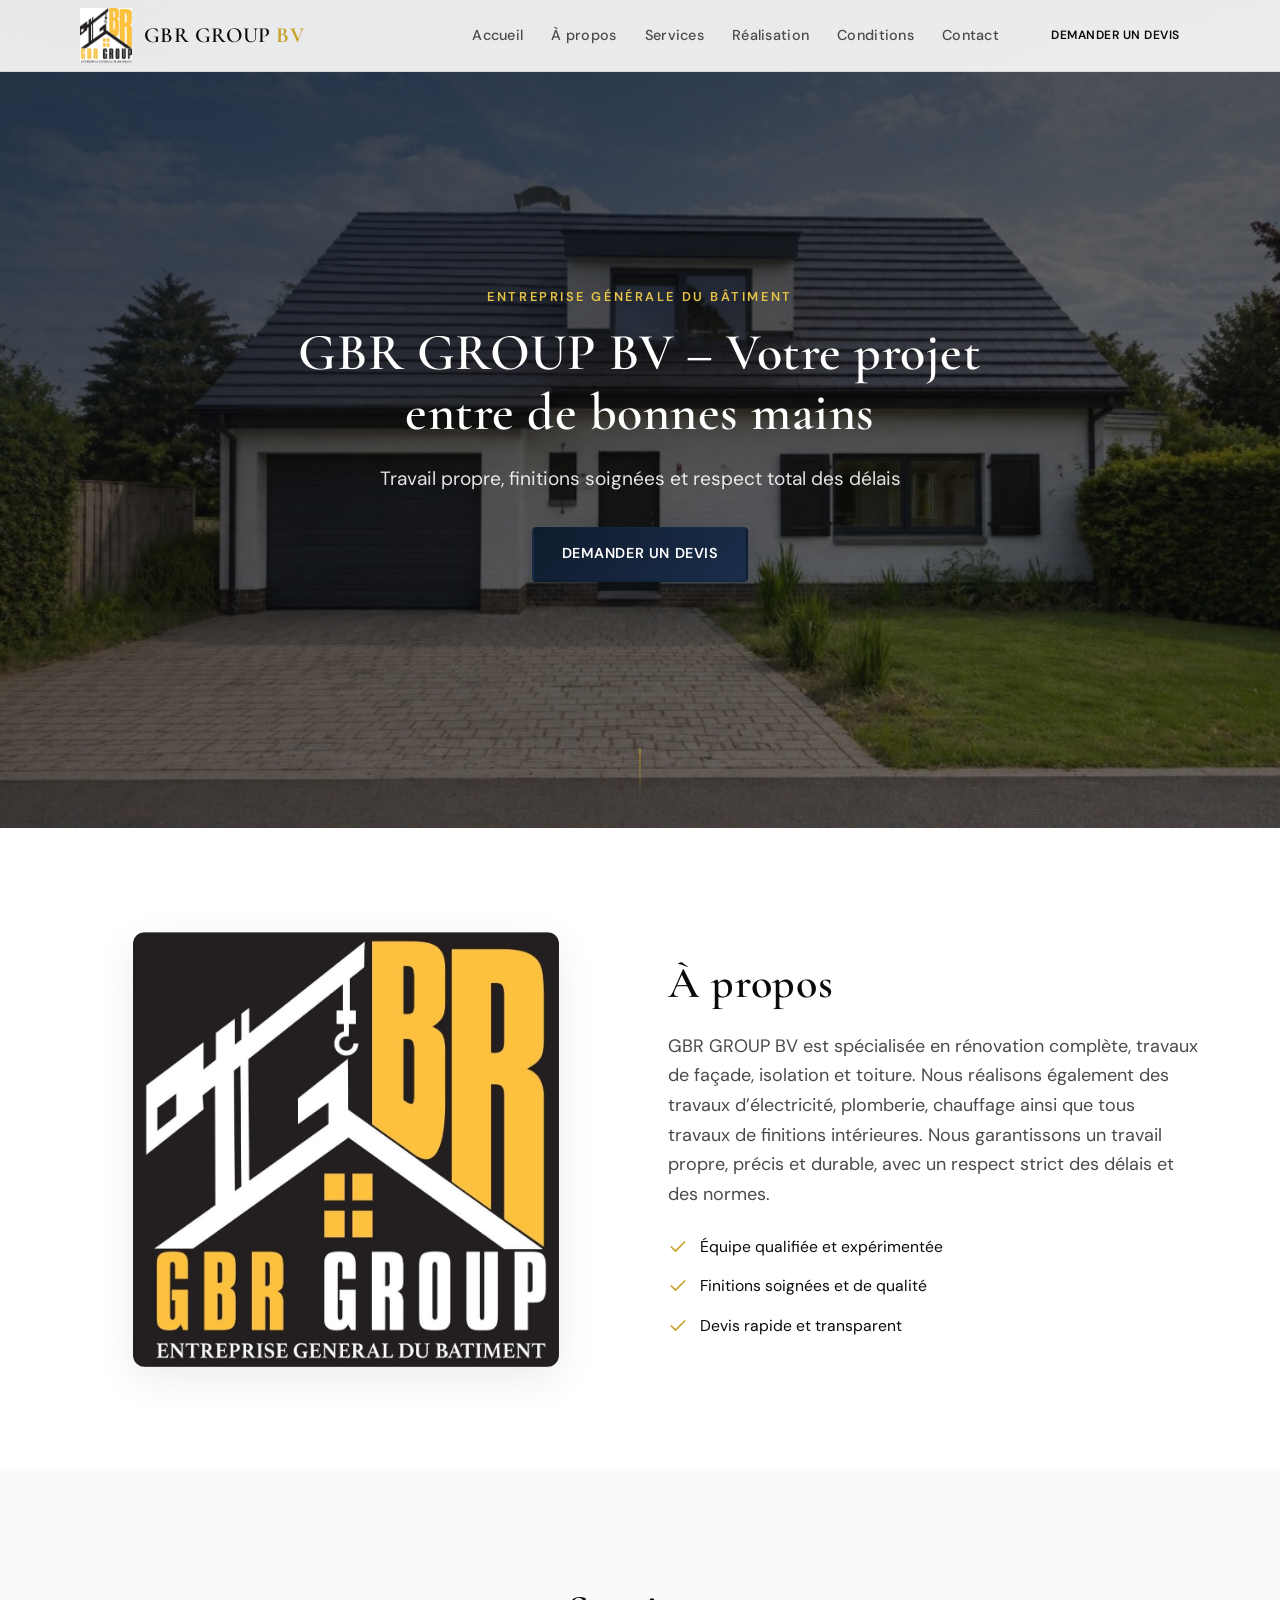
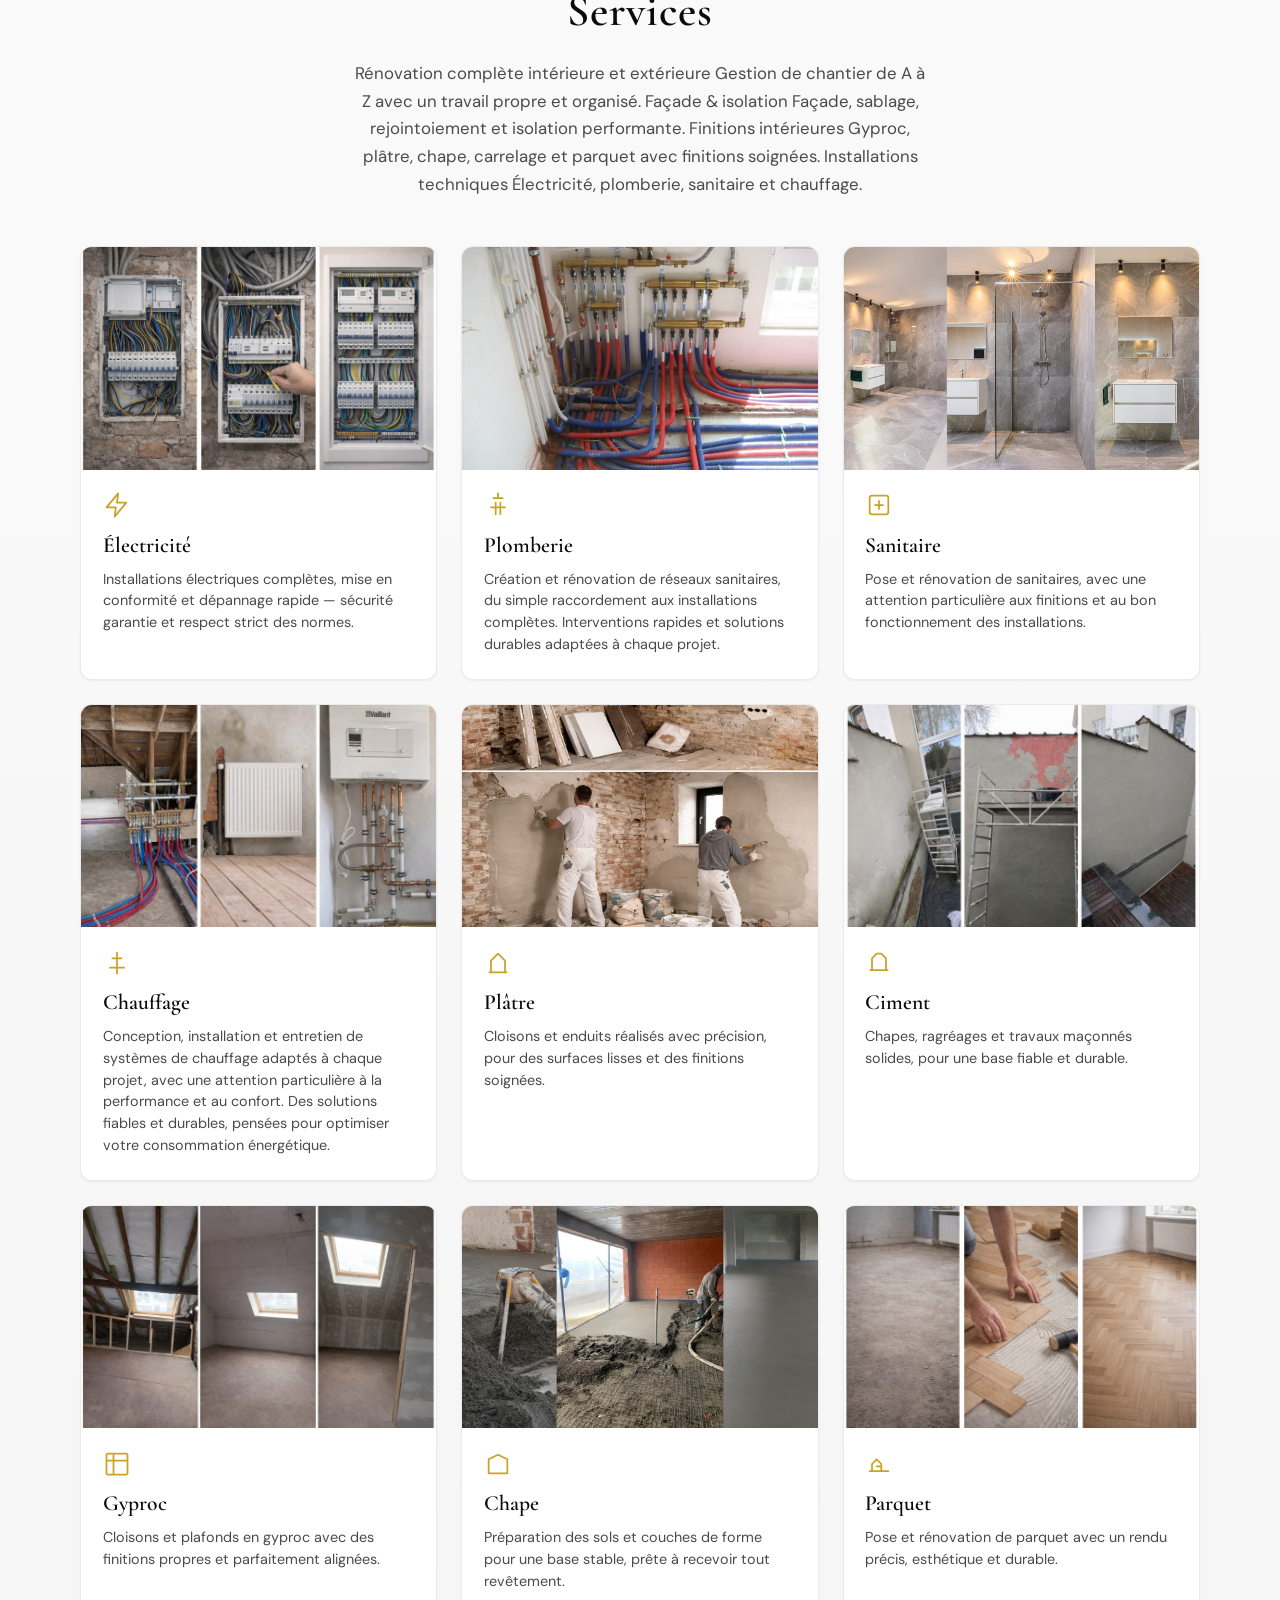
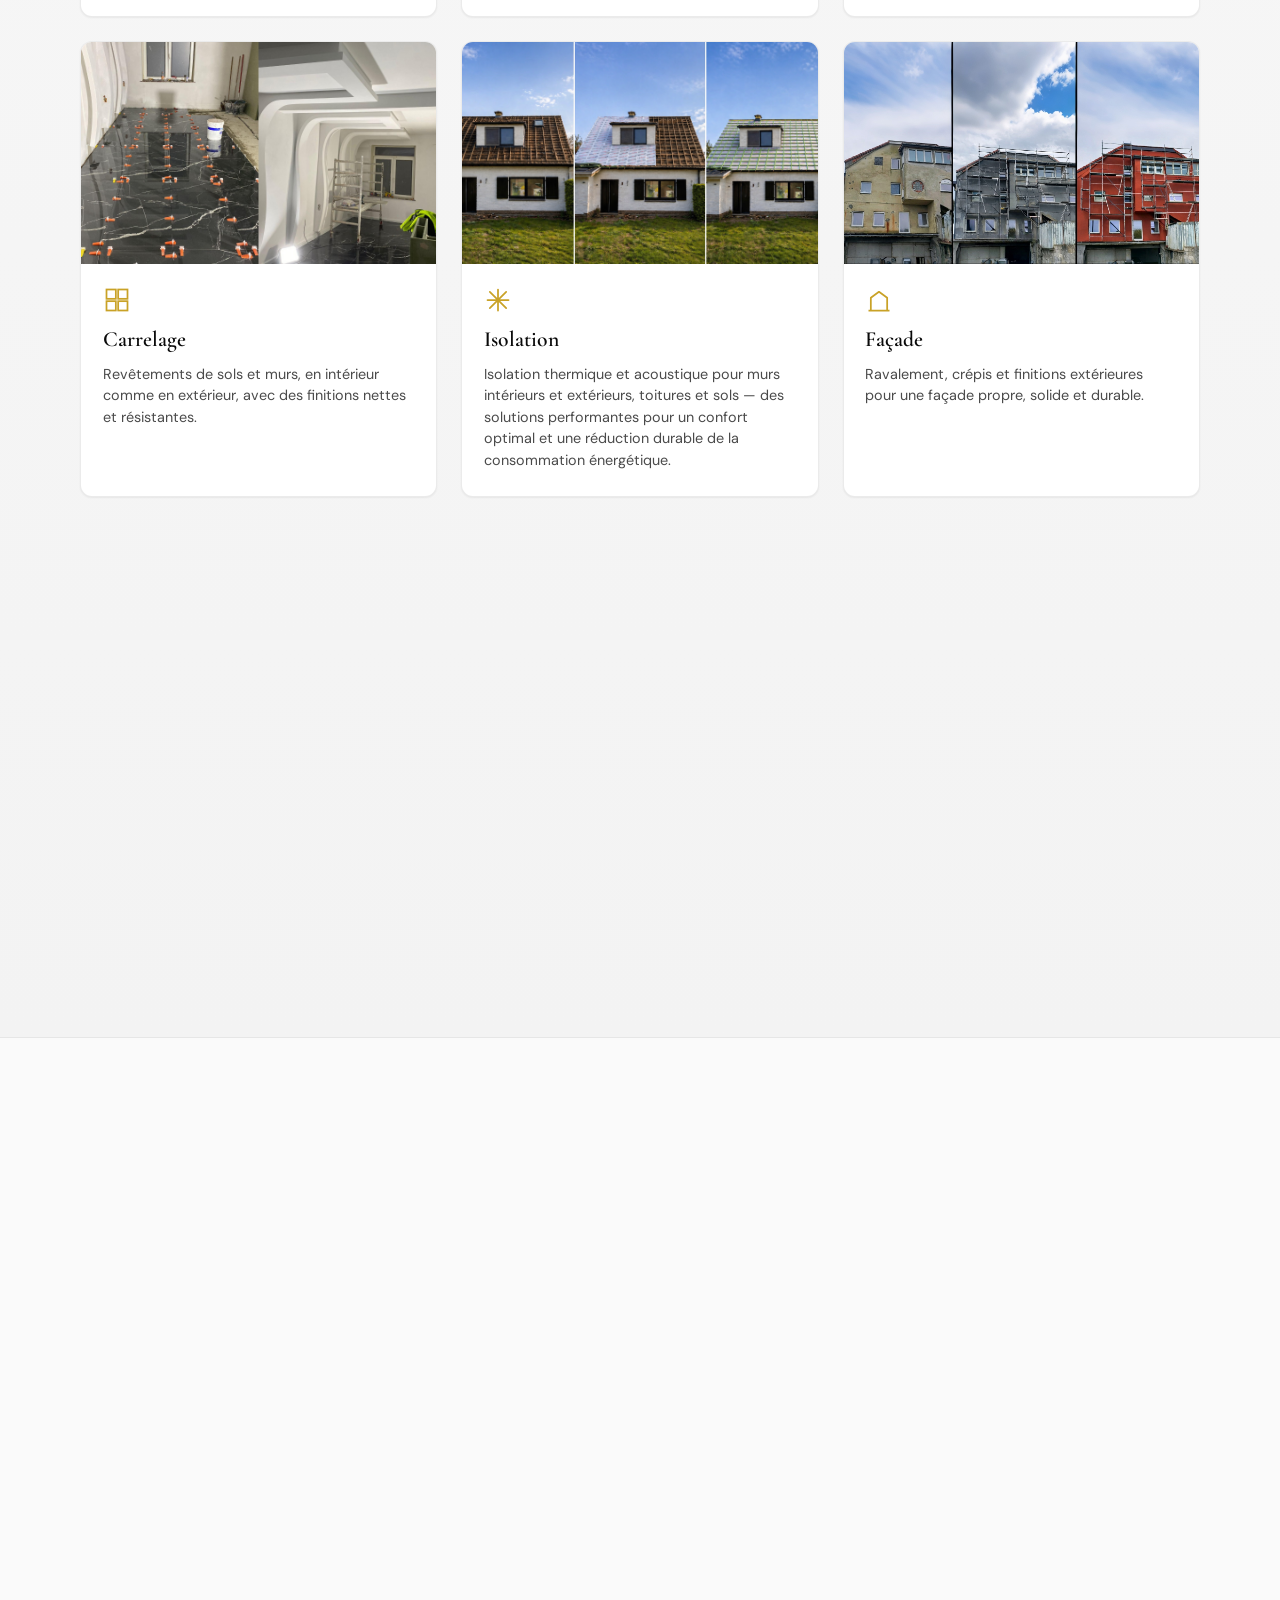
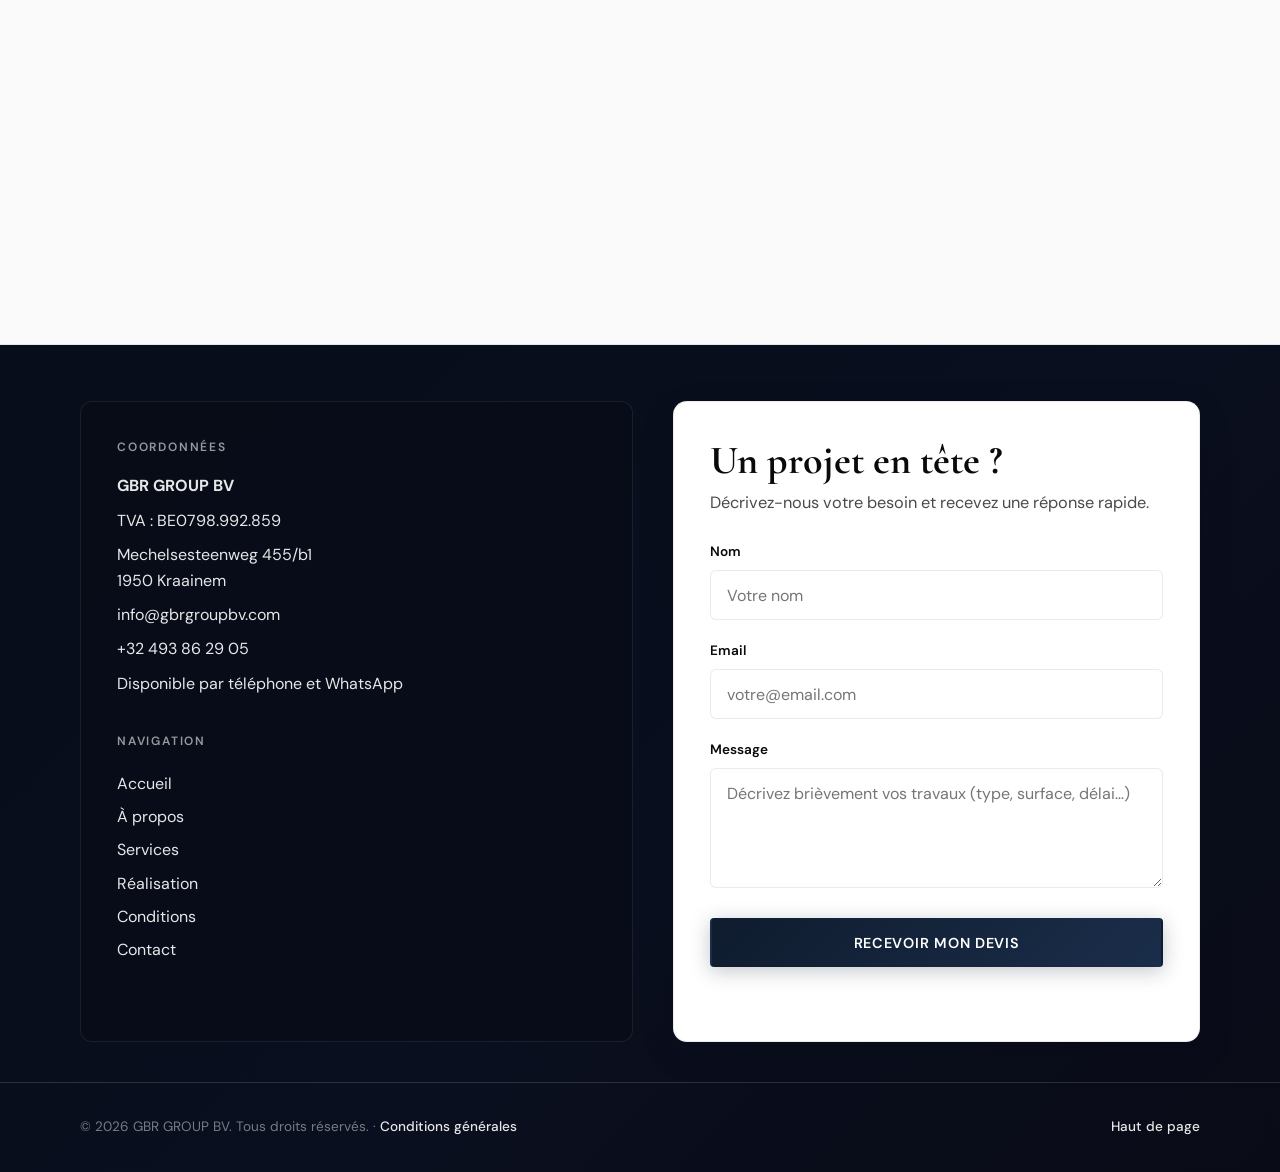
<file: index.html>
<!DOCTYPE html>
<html lang="fr">
<head>
  <meta charset="UTF-8" />
  <meta name="viewport" content="width=device-width, initial-scale=1.0" />
  <meta name="description" content="GBR GROUP BV – Entreprise générale du bâtiment à Kraainem. Travaux de construction, rénovation et installation." />
  <meta name="theme-color" content="#0f1c2e" />
  <title>GBR GROUP BV | Entreprise générale du bâtiment</title>
  <link rel="preconnect" href="https://fonts.googleapis.com" />
  <link rel="preconnect" href="https://fonts.gstatic.com" crossorigin />
  <link href="https://fonts.googleapis.com/css2?family=Cormorant+Garamond:ital,wght@0,500;0,600;0,700;1,500&family=DM+Sans:ital,opsz,wght@0,9..40,400;0,9..40,500;0,9..40,600;0,9..40,700;1,9..40,400&display=swap" rel="stylesheet" />
  <link rel="stylesheet" href="css/styles.css" />
</head>
<body>
  <header class="site-header" id="top">
    <div class="container header-inner">
      <a href="#accueil" class="brand">
        <img src="images/logo.png" alt="GBR GROUP – entreprise générale du bâtiment" width="120" height="auto" class="brand-logo" />
        <span class="brand-text">GBR GROUP <span class="brand-bv">BV</span></span>
      </a>
      <button type="button" class="nav-toggle" aria-label="Ouvrir le menu" aria-expanded="false">
        <span></span><span></span><span></span>
      </button>
      <div class="nav-backdrop" hidden aria-hidden="true"></div>
      <nav class="nav" aria-label="Navigation principale">
        <ul class="nav-list">
          <li><a href="#accueil">Accueil</a></li>
          <li><a href="#apropos">À propos</a></li>
          <li><a href="#services">Services</a></li>
          <li><a href="#realisation">Réalisation</a></li>
          <li><a href="conditions.html">Conditions</a></li>
          <li><a href="#contact">Contact</a></li>
        </ul>
        <a class="btn btn--small nav-cta" href="#contact">Demander un devis</a>
      </nav>
    </div>
  </header>

  <main>
    <section class="hero" id="accueil">
      <div class="hero-bg" role="img" aria-label="Maison moderne avec façade blanche, garage et jardin"></div>
      <div class="hero-overlay"></div>
      <div class="container hero-content reveal">
        <p class="hero-eyebrow">Entreprise générale du bâtiment</p>
        <h1 class="hero-title">GBR GROUP BV – Votre projet entre de bonnes mains</h1>
        <p class="hero-subtitle">Travail propre, finitions soignées et respect total des délais</p>
        <a class="btn btn--primary" href="#contact">Demander un devis</a>
      </div>
      <a href="#apropos" class="scroll-hint" aria-label="Aller à la section suivante">
        <span class="scroll-hint__line"></span>
      </a>
    </section>

    <section class="section section--about" id="apropos">
      <div class="container">
        <div class="about-grid">
          <div class="about-visual reveal reveal--left">
            <img src="images/logo5.jpeg" alt="Rénovation de toiture et lucarne sur maison en briques" loading="lazy" width="640" height="480" />
          </div>
          <div class="about-text reveal reveal--right">
            <h2 class="section-title">À propos</h2>
            <p class="lead">
              GBR GROUP BV est spécialisée en rénovation complète, travaux de façade, isolation et toiture.
Nous réalisons également des travaux d’électricité, plomberie, chauffage ainsi que tous travaux de finitions intérieures.
Nous garantissons un travail propre, précis et durable, avec un respect strict des délais et des normes.
            </p>
            <ul class="about-points">
              <li>
                <svg class="icon-check" width="20" height="20" viewBox="0 0 24 24" fill="none" aria-hidden="true"><path d="M20 6L9 17l-5-5" stroke="currentColor" stroke-width="2" stroke-linecap="round" stroke-linejoin="round"/></svg>
                Équipe qualifiée et expérimentée
              </li>
              <li>
                <svg class="icon-check" width="20" height="20" viewBox="0 0 24 24" fill="none" aria-hidden="true"><path d="M20 6L9 17l-5-5" stroke="currentColor" stroke-width="2" stroke-linecap="round" stroke-linejoin="round"/></svg>
                Finitions soignées et de qualité
              </li>
              <li>
                <svg class="icon-check" width="20" height="20" viewBox="0 0 24 24" fill="none" aria-hidden="true"><path d="M20 6L9 17l-5-5" stroke="currentColor" stroke-width="2" stroke-linecap="round" stroke-linejoin="round"/></svg>
                Devis rapide et transparent
              </li>
            </ul>
          </div>
        </div>
      </div>
    </section>

    <section class="section section--services" id="services">
      <div class="container">
        <div class="section-head reveal">
          <h2 class="section-title">Services</h2>
          <p class="section-desc">Rénovation complète intérieure et extérieure
Gestion de chantier de A à Z avec un travail propre et organisé.
Façade & isolation
Façade, sablage, rejointoiement et isolation performante.
Finitions intérieures
Gyproc, plâtre, chape, carrelage et parquet avec finitions soignées.
Installations techniques
Électricité, plomberie, sanitaire et chauffage.</p>
        </div>
        <div class="services-grid">
          <article class="service-card reveal">
            <div class="service-card__media">
              <img src="images/stock/electricite.jpg" alt="Électricien et tableau électrique sur chantier" loading="lazy" width="400" height="260" />
            </div>
            <div class="service-card__body">
              <span class="service-card__icon" aria-hidden="true">
                <svg width="28" height="28" viewBox="0 0 24 24" fill="none"><path d="M13 2L3 14h8l-1 8 10-12h-8l1-8z" stroke="currentColor" stroke-width="1.5" stroke-linejoin="round"/></svg>
              </span>
              <h3 class="service-card__title">Électricité</h3>
              <p class="service-card__text">Installations électriques complètes, mise en conformité et dépannage rapide — sécurité garantie et respect strict des normes.</p>
            </div>
          </article>
          <article class="service-card reveal">
            <div class="service-card__media">
              <img src="images/stock/plomberie.jpg" alt="Raccords et tuyauterie PVC pour installation sanitaire" loading="lazy" width="400" height="260" />
            </div>
            <div class="service-card__body">
              <span class="service-card__icon" aria-hidden="true">
                <svg width="28" height="28" viewBox="0 0 24 24" fill="none"><path d="M12 2v4M8 6h8M10 10v10M14 10v10M6 14h12" stroke="currentColor" stroke-width="1.5" stroke-linecap="round"/></svg>
              </span>
              <h3 class="service-card__title">Plomberie</h3>
              <p class="service-card__text">Création et rénovation de réseaux sanitaires, du simple raccordement aux installations complètes.
Interventions rapides et solutions durables adaptées à chaque projet.</p>
            </div>
          </article>
          <article class="service-card reveal">
            <div class="service-card__media">
              <img src="images/stock/sanitaire.jpg" alt="Salle de bains rénovée avec sanitaires et carrelage" loading="lazy" width="400" height="260" />
            </div>
            <div class="service-card__body">
              <span class="service-card__icon" aria-hidden="true">
                <svg width="28" height="28" viewBox="0 0 24 24" fill="none"><rect x="4" y="4" width="16" height="16" rx="2" stroke="currentColor" stroke-width="1.5"/><path d="M12 8v8M8 12h8" stroke="currentColor" stroke-width="1.5"/></svg>
              </span>
              <h3 class="service-card__title">Sanitaire</h3>
              <p class="service-card__text">Pose et rénovation de sanitaires, avec une attention particulière aux finitions et au bon fonctionnement des installations.</p>
            </div>
          </article>
          <article class="service-card reveal">
            <div class="service-card__media">
              <img src="images/stock/chauffage.jpg" alt="Radiateur mural pour installation de chauffage central" loading="lazy" width="400" height="260" />
            </div>
            <div class="service-card__body">
              <span class="service-card__icon" aria-hidden="true">
                <svg width="28" height="28" viewBox="0 0 24 24" fill="none"><path d="M12 3v18M8 8h8M6 16h12" stroke="currentColor" stroke-width="1.5" stroke-linecap="round"/></svg>
              </span>
              <h3 class="service-card__title">Chauffage</h3>
              <p class="service-card__text">Conception, installation et entretien de systèmes de chauffage adaptés à chaque projet, avec une attention particulière à la performance et au confort.
Des solutions fiables et durables, pensées pour optimiser votre consommation énergétique.</p>
            </div>
          </article>
          <article class="service-card reveal">
            <div class="service-card__media">
              <img src="images/gallery-02.png" alt="Travaux de façade et enduit sur échafaudage" loading="lazy" width="400" height="260" />
            </div>
            <div class="service-card__body">
              <span class="service-card__icon" aria-hidden="true">
                <svg width="28" height="28" viewBox="0 0 24 24" fill="none"><path d="M4 20h16M6 20V10l6-6 6 6v10" stroke="currentColor" stroke-width="1.5" stroke-linejoin="round"/></svg>
              </span>
              <h3 class="service-card__title">Plâtre</h3>
              <p class="service-card__text">Cloisons et enduits réalisés avec précision, pour des surfaces lisses et des finitions soignées.</p>
            </div>
          </article>
          <article class="service-card reveal">
            <div class="service-card__media">
              <img src="images/gallery-06.png" alt="Réparation de façade et application de mortier sur mur" loading="lazy" width="400" height="260" />
            </div>
            <div class="service-card__body">
              <span class="service-card__icon" aria-hidden="true">
                <svg width="28" height="28" viewBox="0 0 24 24" fill="none"><path d="M4 18h16M6 18V8l4-4h4l4 4v10" stroke="currentColor" stroke-width="1.5" stroke-linejoin="round"/></svg>
              </span>
              <h3 class="service-card__title">Ciment</h3>
              <p class="service-card__text">Chapes, ragréages et travaux maçonnés solides, pour une base fiable et durable.</p>
            </div>
          </article>
          <article class="service-card reveal">
            <div class="service-card__media">
              <img src="images/stock/gyproc.jpg" alt="Plaques de plâtre, ossature métallique et isolation intérieure" loading="lazy" width="400" height="260" />
            </div>
            <div class="service-card__body">
              <span class="service-card__icon" aria-hidden="true">
                <svg width="28" height="28" viewBox="0 0 24 24" fill="none"><rect x="3" y="3" width="18" height="18" rx="1" stroke="currentColor" stroke-width="1.5"/><path d="M3 9h18M9 3v18" stroke="currentColor" stroke-width="1.5"/></svg>
              </span>
              <h3 class="service-card__title">Gyproc</h3>
              <p class="service-card__text">Cloisons et plafonds en gyproc avec des finitions propres et parfaitement alignées.</p>
            </div>
          </article>
          <article class="service-card reveal">
            <div class="service-card__media">
              <img src="images/stock/chape.jpg" alt="Chantier avec dalle en béton et armatures pour chape" loading="lazy" width="400" height="260" />
            </div>
            <div class="service-card__body">
              <span class="service-card__icon" aria-hidden="true">
                <svg width="28" height="28" viewBox="0 0 24 24" fill="none"><path d="M4 20h16V8l-8-4-8 4v12z" stroke="currentColor" stroke-width="1.5" stroke-linejoin="round"/></svg>
              </span>
              <h3 class="service-card__title">Chape</h3>
              <p class="service-card__text">Préparation des sols et couches de forme pour une base stable, prête à recevoir tout revêtement.</p>
            </div>
          </article>
          <article class="service-card reveal">
            <div class="service-card__media">
              <img src="images/stock/parquet.jpg" alt="Intérieur avec parquet en point de Hongrie" loading="lazy" width="400" height="260" />
            </div>
            <div class="service-card__body">
              <span class="service-card__icon" aria-hidden="true">
                <svg width="28" height="28" viewBox="0 0 24 24" fill="none"><path d="M4 18h16M6 18v-6l4-4 4 4v6M10 14h4" stroke="currentColor" stroke-width="1.5" stroke-linecap="round" stroke-linejoin="round"/></svg>
              </span>
              <h3 class="service-card__title">Parquet</h3>
              <p class="service-card__text">Pose et rénovation de parquet avec un rendu précis, esthétique et durable.</p>
            </div>
          </article>
          <article class="service-card reveal">
            <div class="service-card__media">
              <img src="images/stock/carrelage.jpg" alt="Carrelage au sol en pierre naturelle et joints" loading="lazy" width="400" height="260" />
            </div>
            <div class="service-card__body">
              <span class="service-card__icon" aria-hidden="true">
                <svg width="28" height="28" viewBox="0 0 24 24" fill="none"><rect x="3" y="3" width="8" height="8" stroke="currentColor" stroke-width="1.5"/><rect x="13" y="3" width="8" height="8" stroke="currentColor" stroke-width="1.5"/><rect x="3" y="13" width="8" height="8" stroke="currentColor" stroke-width="1.5"/><rect x="13" y="13" width="8" height="8" stroke="currentColor" stroke-width="1.5"/></svg>
              </span>
              <h3 class="service-card__title">Carrelage</h3>
              <p class="service-card__text">Revêtements de sols et murs, en intérieur comme en extérieur, avec des finitions nettes et résistantes.</p>
            </div>
          </article>
          <article class="service-card reveal">
            <div class="service-card__media">
              <img src="images/gallery-08.png" alt="Pose de panneaux d’isolation sous toiture sur échafaudage" loading="lazy" width="400" height="260" />
            </div>
            <div class="service-card__body">
              <span class="service-card__icon" aria-hidden="true">
                <svg width="28" height="28" viewBox="0 0 24 24" fill="none"><path d="M12 3v18M3 12h18M5 5l14 14M19 5L5 19" stroke="currentColor" stroke-width="1.5" stroke-linecap="round"/></svg>
              </span>
              <h3 class="service-card__title">Isolation</h3>
              <p class="service-card__text">Isolation thermique et acoustique pour murs intérieurs et extérieurs, toitures et sols — des solutions performantes pour un confort optimal et une réduction durable de la consommation énergétique.</p>
            </div>
          </article>
          <article class="service-card reveal">
            <div class="service-card__media">
              <img src="images/gallery-05.png" alt="Ravalement de façade et crépi sur immeuble avec échafaudage" loading="lazy" width="400" height="260" />
            </div>
            <div class="service-card__body">
              <span class="service-card__icon" aria-hidden="true">
                <svg width="28" height="28" viewBox="0 0 24 24" fill="none"><path d="M3 21h18M5 21V10l7-5 7 5v11" stroke="currentColor" stroke-width="1.5" stroke-linejoin="round"/></svg>
              </span>
              <h3 class="service-card__title">Façade</h3>
              <p class="service-card__text">Ravalement, crépis et finitions extérieures pour une façade propre, solide et durable.</p>
            </div>
          </article>
          <article class="service-card reveal">
            <div class="service-card__media">
              <img src="images/stock/sablage.jpg" alt="Meuleuse d’angle et étincelles pour préparation de surfaces métalliques" loading="lazy" width="400" height="260" />
            </div>
            <div class="service-card__body">
              <span class="service-card__icon" aria-hidden="true">
                <svg width="28" height="28" viewBox="0 0 24 24" fill="none"><path d="M4 20h16V8l-8-4-8 4v12z" stroke="currentColor" stroke-width="1.5" stroke-linejoin="round"/></svg>
              </span>
              <h3 class="service-card__title">Sablage</h3>
              <p class="service-card__text">Nettoyage et préparation de surfaces pour un résultat optimal avant rénovation.</p>
            </div>
          </article>
          <article class="service-card reveal">
            <div class="service-card__media">
              <img src="images/gallery-03.png" alt="Maçonnerie en briques, toiture et joints de façade" loading="lazy" width="400" height="260" />
            </div>
            <div class="service-card__body">
              <span class="service-card__icon" aria-hidden="true">
                <svg width="28" height="28" viewBox="0 0 24 24" fill="none"><path d="M4 12h16M8 8v8M16 8v8M12 4v16" stroke="currentColor" stroke-width="1.5" stroke-linecap="round"/></svg>
              </span>
              <h3 class="service-card__title">Rejointoiement</h3>
              <p class="service-card__text">Rénovation des joints de carrelage et maçonnerie, avec un rendu propre et étanche.</p>
            </div>
          </article>
          <article class="service-card reveal">
            <div class="service-card__media">
              <img src="images/gallery-04.png" alt="Couvreurs posant des tuiles sur toiture en pente" loading="lazy" width="400" height="260" />
            </div>
            <div class="service-card__body">
              <span class="service-card__icon" aria-hidden="true">
                <svg width="28" height="28" viewBox="0 0 24 24" fill="none"><path d="M2 22l20-10L12 2 2 22z" stroke="currentColor" stroke-width="1.5" stroke-linejoin="round"/><path d="M12 2v8l10 10" stroke="currentColor" stroke-width="1.5" stroke-linejoin="round"/></svg>
              </span>
              <h3 class="service-card__title">Toiture</h3>
              <p class="service-card__text">Travaux de toiture complets, étanchéité et zinguerie réalisés avec rigueur, pour une protection durable et une finition de qualité.</p>
            </div>
          </article>
          <!-- <article class="service-card reveal">
            <div class="service-card__media">
              <img src="images/gallery-09.png" alt="Isolation de façade et finition crépi sur construction moderne" loading="lazy" width="400" height="260" />
            </div>
            <div class="service-card__body">
              <span class="service-card__icon" aria-hidden="true">
                <svg width="28" height="28" viewBox="0 0 24 24" fill="none"><path d="M12 3L2 12h3v9h6v-6h2v6h6v-9h3L12 3z" stroke="currentColor" stroke-width="1.5" stroke-linejoin="round"/></svg>
              </span>
              <h3 class="service-card__title">Travaux intérieur et extérieur</h3>
              <p class="service-card__text">Coordination complète de vos chantiers.</p>
            </div>
          </article> -->
        </div>
      </div>
    </section>

    <section class="section section--showcase" id="realisation">
      <div class="container">
        <div class="section-head reveal">
          <h2 class="section-title">Exemple de réalisation</h2>
          <p class="section-desc">Avant, pendant et après : suivi complet des travaux, de la préparation jusqu’aux finitions, pour un résultat propre, précis et durable.</p>
        </div>
        <div class="showcase-grid">
          <figure class="showcase-step reveal">
            <figcaption class="showcase-step__label">Avant</figcaption>
            <div class="showcase-step__media">
              <img src="images/realisation/facade-avant.png" alt="Mur extérieur dégradé avant rénovation : peinture écaillée et traces d’humidité" loading="lazy" width="400" height="560" />
            </div>
          </figure>
          <figure class="showcase-step reveal">
            <figcaption class="showcase-step__label">Pendant</figcaption>
            <div class="showcase-step__media">
              <img src="images/realisation/facade-pendant.png" alt="Application d’enduit sur la façade par l’équipe, travail sur échafaudage" loading="lazy" width="400" height="560" />
            </div>
          </figure>
          <figure class="showcase-step reveal">
            <figcaption class="showcase-step__label">Après</figcaption>
            <div class="showcase-step__media">
              <img src="images/realisation/facade-apres.png" alt="Façade terminée sur terrasse : finition lisse et couronnement en tuiles" loading="lazy" width="400" height="560" />
            </div>
          </figure>
        </div>
      </div>
    </section>

    <!-- <section class="section section--gallery" id="galerie">
      <div class="container">
        <div class="section-head reveal">
          <h2 class="section-title">Galerie</h2>
          <p class="section-desc">Un aperçu de nos chantiers : toitures, façades, isolation, aménagements intérieurs et finitions soignées.</p>
        </div>
        <div class="gallery-grid">
          <figure class="gallery-item reveal">
            <div class="gallery-item__media">
              <img src="images/gallery/galerie-01.png" alt="Façade en briques avec fenêtres à linteaux et toiture en ardoises" loading="eager" width="600" height="450" />
            </div>
          </figure>
          <figure class="gallery-item reveal">
            <div class="gallery-item__media">
              <img src="images/gallery/galerie-02.png" alt="Isolation et panneaux posés sur toiture, échafaudage sur maison en briques blanches" loading="lazy" width="600" height="450" />
            </div>
          </figure>
          <figure class="gallery-item reveal">
            <div class="gallery-item__media">
              <img src="images/gallery/galerie-03.png" alt="Salle de bains moderne avec meuble vasque blanc et éclairage LED intégré" loading="lazy" width="600" height="450" />
            </div>
          </figure>
          <figure class="gallery-item reveal">
            <div class="gallery-item__media">
              <img src="images/gallery/galerie-04.png" alt="Ravalement de façade : application d’enduit au rouleau sur échafaudage" loading="lazy" width="600" height="450" />
            </div>
          </figure>
          <figure class="gallery-item reveal">
            <div class="gallery-item__media">
              <img src="images/gallery/galerie-05.png" alt="Élément décoratif courbe avec éclairage LED pendant la rénovation intérieure" loading="lazy" width="600" height="450" />
            </div>
          </figure>
          <figure class="gallery-item reveal">
            <div class="gallery-item__media">
              <img src="images/gallery/galerie-06.png" alt="Charpente et travaux de toiture en cours, vue depuis lintérieur du bâtiment" loading="lazy" width="600" height="450" />
            </div>
          </figure>
          <figure class="gallery-item reveal">
            <div class="gallery-item__media">
              <img src="images/gallery/galerie-07.png" alt="Rénovation de toiture avec tuiles et lucarne sur maison en briques blanches" loading="lazy" width="600" height="450" />
            </div>
          </figure>
          <figure class="gallery-item reveal">
            <div class="gallery-item__media">
              <img src="images/gallery/galerie-08.png" alt="Chantier de façade moderne : crépi blanc et isolation sous échafaudage" loading="lazy" width="600" height="450" />
            </div>
          </figure>
          <figure class="gallery-item reveal">
            <div class="gallery-item__media">
              <img src="images/gallery/galerie-09.png" alt="Façade arrière rénovée en enduit gris clair sur immeuble résidentiel" loading="lazy" width="600" height="450" />
            </div>
          </figure>
          <figure class="gallery-item reveal">
            <div class="gallery-item__media">
              <img src="images/gallery/galerie-10.png" alt="Ravalement de façade sur plusieurs étages avec échafaudage métallique" loading="lazy" width="600" height="450" />
            </div>
          </figure>
          <figure class="gallery-item reveal">
            <div class="gallery-item__media">
              <img src="images/gallery/galerie-11.png" alt="Toiture en tuiles canal avec fenêtres de toit et corniche sur façade en briques" loading="lazy" width="600" height="450" />
            </div>
          </figure>
          <figure class="gallery-item reveal">
            <div class="gallery-item__media">
              <img src="images/gallery/galerie-12.jpg" alt="Toiture en tuiles canal avec fenêtres de toit et corniche sur façade en briques" loading="lazy" width="600" height="450" />
            </div>
          </figure>
        </div>
      </div>
    </section> -->

  </main>

  <footer class="site-footer" id="contact">
    <div class="container footer-layout">
      <div class="footer-panel reveal reveal--left">
        <p class="footer-heading">Coordonnées</p>
        <div class="footer-contact">
          <p><strong>GBR GROUP BV</strong></p>
          <p>TVA : BE0798.992.859</p>
          <p>Mechelsesteenweg 455/b1<br />1950 Kraainem</p>
          <p><a href="mailto:info@gbrgroupbv.com">info@gbrgroupbv.com</a></p>
          <p><a href="tel:+32493862905">+32 493 86 29 05</a></p>
          <p>Disponible par téléphone et WhatsApp</p>
        </div>
        <div class="footer-nav">
          <p class="footer-heading">Navigation</p>
          <ul>
            <li><a href="#accueil">Accueil</a></li>
            <li><a href="#apropos">À propos</a></li>
            <li><a href="#services">Services</a></li>
            <li><a href="#realisation">Réalisation</a></li>
            <li><a href="conditions.html">Conditions</a></li>
            <li><a href="#contact">Contact</a></li>
          </ul>
        </div>
      </div>
      <div class="footer-form-card reveal reveal--right">
        <h2 class="footer-form-title">Un projet en tête ?</h2>
        <p class="footer-form-intro">Décrivez-nous votre besoin et recevez une réponse rapide.</p>
        <form class="contact-form footer-form" id="footer-contact-form" novalidate>
          <div class="form-row">
            <label for="footer-nom">Nom</label>
            <input type="text" id="footer-nom" name="nom" required autocomplete="name" placeholder="Votre nom" />
          </div>
          <div class="form-row">
            <label for="footer-email">Email</label>
            <input type="email" id="footer-email" name="email" required autocomplete="email" placeholder="votre@email.com" />
          </div>
          <div class="form-row">
            <label for="footer-message">Message</label>
            <textarea id="footer-message" name="message" rows="4" required placeholder="Décrivez brièvement vos travaux (type, surface, délai…)" ></textarea>
          </div>
          <button type="submit" class="btn btn--primary btn--full">Recevoir mon devis</button>
          <p class="form-note" id="footer-form-feedback" role="status" aria-live="polite"></p>
        </form>
      </div>
    </div>
    <div class="footer-bottom">
      <div class="container footer-bottom-inner">
        <p>© <span id="year"></span> GBR GROUP BV. Tous droits réservés. · <a href="conditions.html" class="footer-toplink">Conditions générales</a></p>
        <a href="#top" class="footer-toplink">Haut de page</a>
      </div>
    </div>
  </footer>

  <script src="js/main.js"></script>
</body>
</html>
</file>
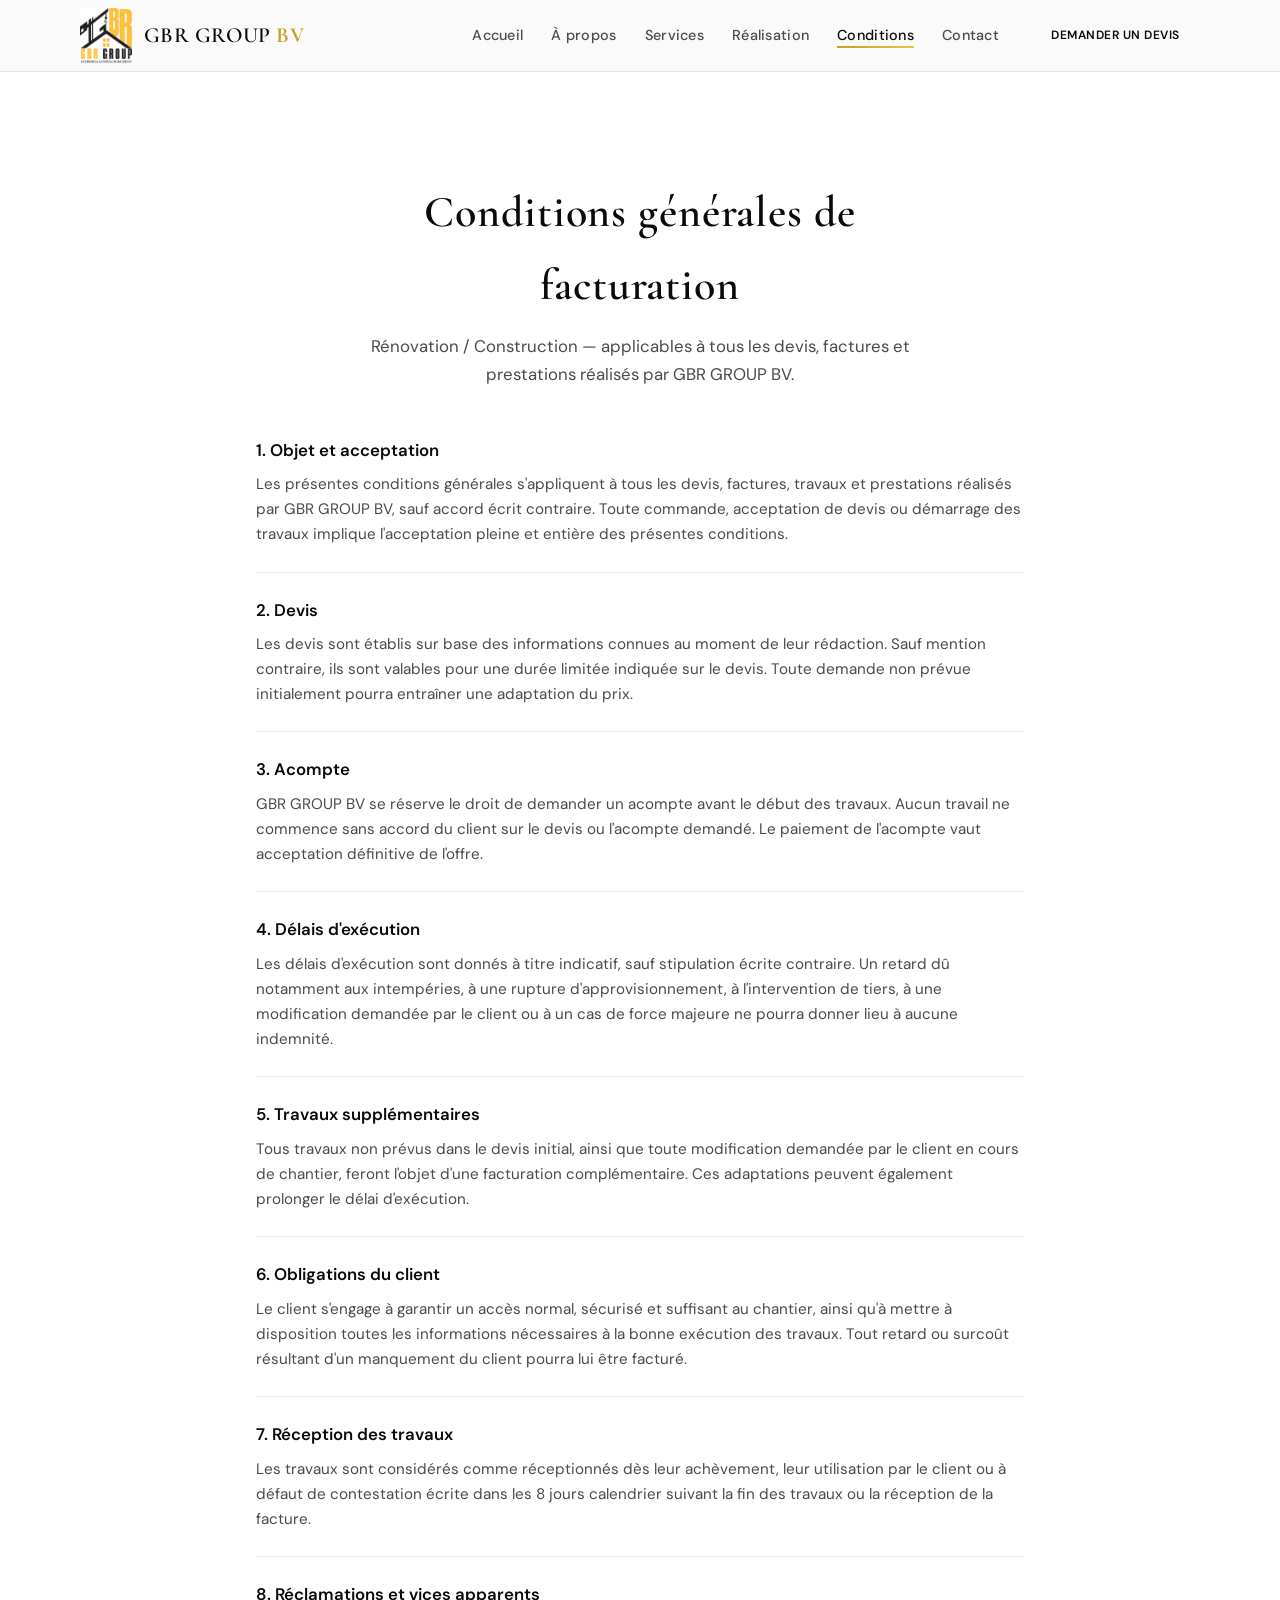
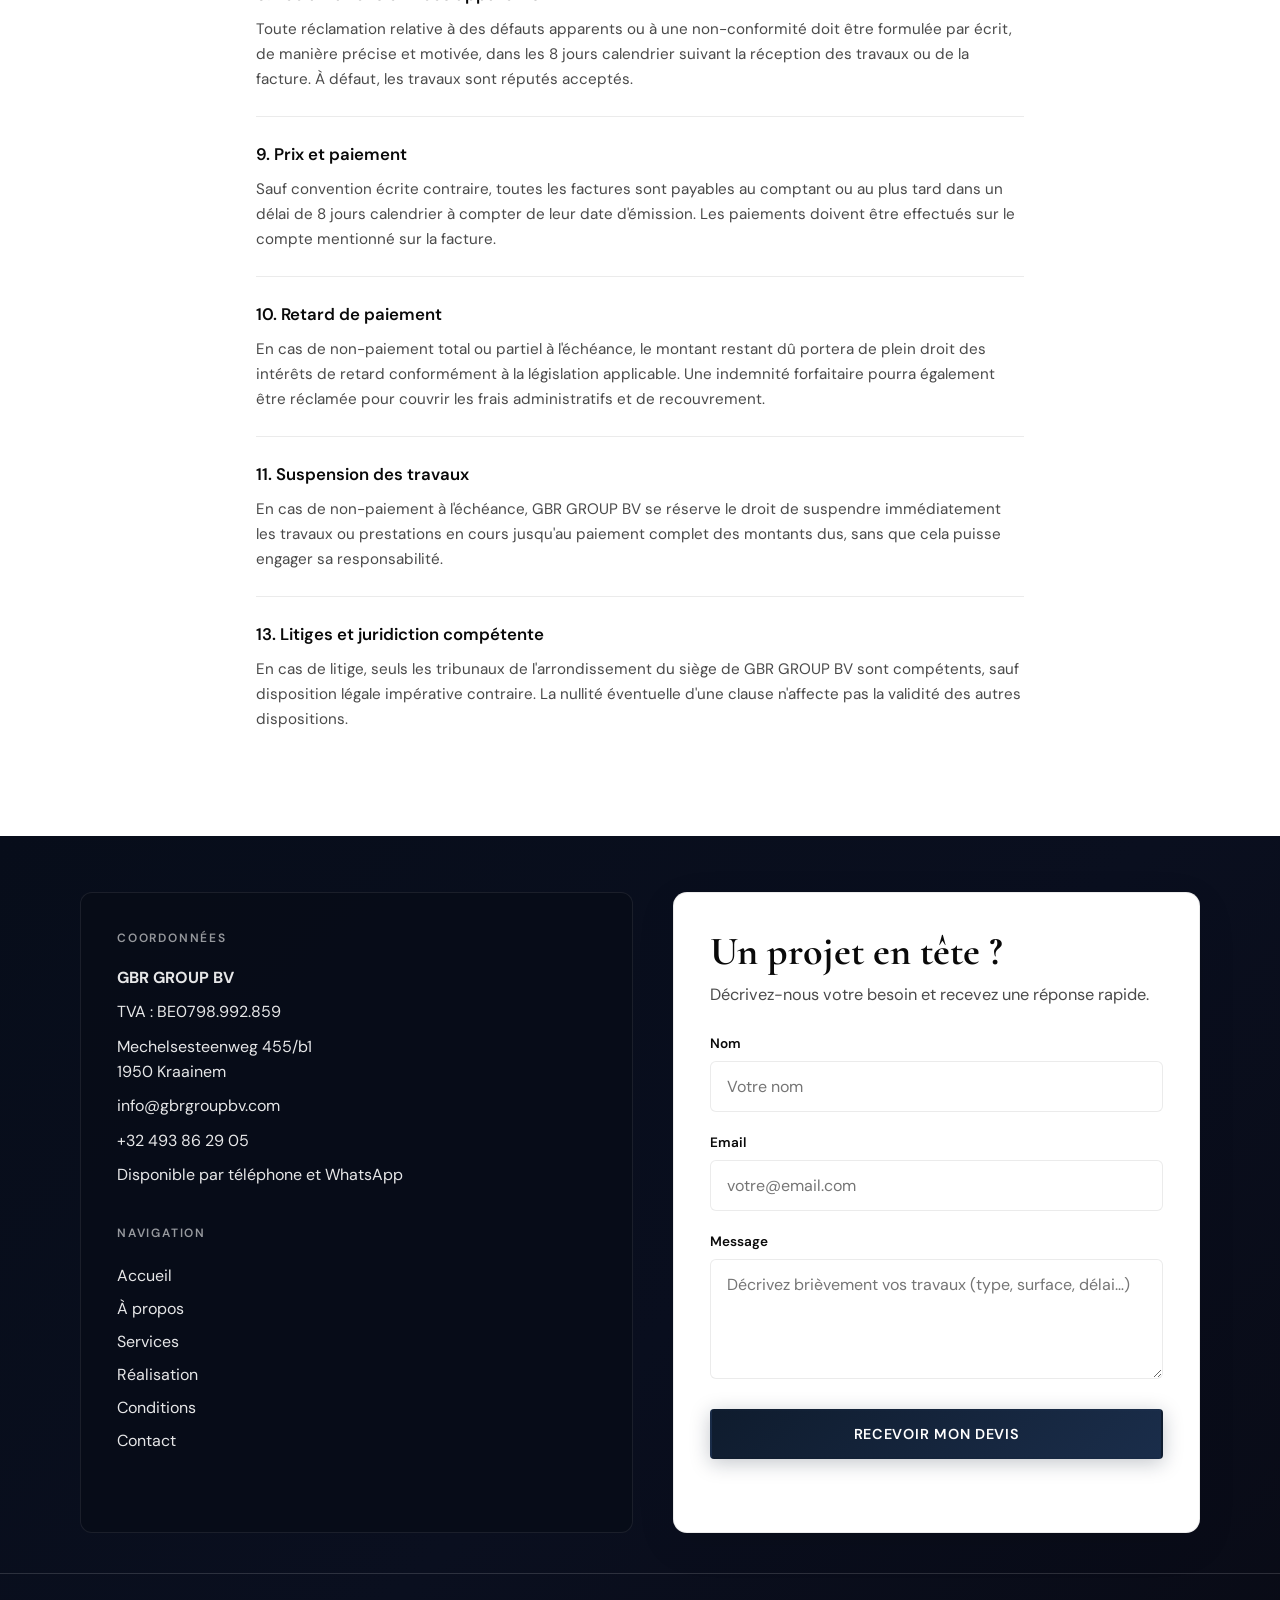
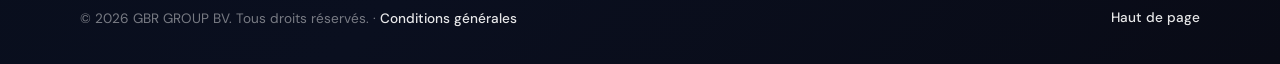
<file: conditions.html>
<!DOCTYPE html>
<html lang="fr">
<head>
  <meta charset="UTF-8" />
  <meta name="viewport" content="width=device-width, initial-scale=1.0" />
  <meta name="description" content="Conditions générales de facturation GBR GROUP BV – rénovation et construction." />
  <meta name="theme-color" content="#0f1c2e" />
  <title>Conditions générales | GBR GROUP BV</title>
  <link rel="preconnect" href="https://fonts.googleapis.com" />
  <link rel="preconnect" href="https://fonts.gstatic.com" crossorigin />
  <link href="https://fonts.googleapis.com/css2?family=Cormorant+Garamond:ital,wght@0,500;0,600;0,700;1,500&family=DM+Sans:ital,opsz,wght@0,9..40,400;0,9..40,500;0,9..40,600;0,9..40,700;1,9..40,400&display=swap" rel="stylesheet" />
  <link rel="stylesheet" href="css/styles.css" />
</head>
<body>
  <header class="site-header" id="top">
    <div class="container header-inner">
      <a href="index.html" class="brand">
        <img src="images/logo.png" alt="GBR GROUP – entreprise générale du bâtiment" width="120" height="auto" class="brand-logo" />
        <span class="brand-text">GBR GROUP <span class="brand-bv">BV</span></span>
      </a>
      <button type="button" class="nav-toggle" aria-label="Ouvrir le menu" aria-expanded="false">
        <span></span><span></span><span></span>
      </button>
      <div class="nav-backdrop" hidden aria-hidden="true"></div>
      <nav class="nav" aria-label="Navigation principale">
        <ul class="nav-list">
          <li><a href="index.html#accueil">Accueil</a></li>
          <li><a href="index.html#apropos">À propos</a></li>
          <li><a href="index.html#services">Services</a></li>
          <li><a href="index.html#realisation">Réalisation</a></li>
          <li><a href="conditions.html" aria-current="page">Conditions</a></li>
          <li><a href="index.html#contact">Contact</a></li>
        </ul>
        <a class="btn btn--small nav-cta" href="index.html#contact">Demander un devis</a>
      </nav>
    </div>
  </header>

  <main class="page-main">
    <section class="section section--conditions" id="conditions">
      <div class="container">
        <div class="section-head reveal">
          <h1 class="section-title">Conditions générales de facturation</h1>
          <p class="section-desc">Rénovation / Construction — applicables à tous les devis, factures et prestations réalisés par GBR GROUP BV.</p>
        </div>
        <ol class="conditions-list reveal">
          <li class="conditions-item">
            <h2>1. Objet et acceptation</h2>
            <p>Les présentes conditions générales s'appliquent à tous les devis, factures, travaux et prestations réalisés par GBR GROUP BV, sauf accord écrit contraire. Toute commande, acceptation de devis ou démarrage des travaux implique l'acceptation pleine et entière des présentes conditions.</p>
          </li>
          <li class="conditions-item">
            <h2>2. Devis</h2>
            <p>Les devis sont établis sur base des informations connues au moment de leur rédaction. Sauf mention contraire, ils sont valables pour une durée limitée indiquée sur le devis. Toute demande non prévue initialement pourra entraîner une adaptation du prix.</p>
          </li>
          <li class="conditions-item">
            <h2>3. Acompte</h2>
            <p>GBR GROUP BV se réserve le droit de demander un acompte avant le début des travaux. Aucun travail ne commence sans accord du client sur le devis ou l'acompte demandé. Le paiement de l'acompte vaut acceptation définitive de l'offre.</p>
          </li>
          <li class="conditions-item">
            <h2>4. Délais d'exécution</h2>
            <p>Les délais d'exécution sont donnés à titre indicatif, sauf stipulation écrite contraire. Un retard dû notamment aux intempéries, à une rupture d'approvisionnement, à l'intervention de tiers, à une modification demandée par le client ou à un cas de force majeure ne pourra donner lieu à aucune indemnité.</p>
          </li>
          <li class="conditions-item">
            <h2>5. Travaux supplémentaires</h2>
            <p>Tous travaux non prévus dans le devis initial, ainsi que toute modification demandée par le client en cours de chantier, feront l'objet d'une facturation complémentaire. Ces adaptations peuvent également prolonger le délai d'exécution.</p>
          </li>
          <li class="conditions-item">
            <h2>6. Obligations du client</h2>
            <p>Le client s'engage à garantir un accès normal, sécurisé et suffisant au chantier, ainsi qu'à mettre à disposition toutes les informations nécessaires à la bonne exécution des travaux. Tout retard ou surcoût résultant d'un manquement du client pourra lui être facturé.</p>
          </li>
          <li class="conditions-item">
            <h2>7. Réception des travaux</h2>
            <p>Les travaux sont considérés comme réceptionnés dès leur achèvement, leur utilisation par le client ou à défaut de contestation écrite dans les 8 jours calendrier suivant la fin des travaux ou la réception de la facture.</p>
          </li>
          <li class="conditions-item">
            <h2>8. Réclamations et vices apparents</h2>
            <p>Toute réclamation relative à des défauts apparents ou à une non-conformité doit être formulée par écrit, de manière précise et motivée, dans les 8 jours calendrier suivant la réception des travaux ou de la facture. À défaut, les travaux sont réputés acceptés.</p>
          </li>
          <li class="conditions-item">
            <h2>9. Prix et paiement</h2>
            <p>Sauf convention écrite contraire, toutes les factures sont payables au comptant ou au plus tard dans un délai de 8 jours calendrier à compter de leur date d'émission. Les paiements doivent être effectués sur le compte mentionné sur la facture.</p>
          </li>
          <li class="conditions-item">
            <h2>10. Retard de paiement</h2>
            <p>En cas de non-paiement total ou partiel à l'échéance, le montant restant dû portera de plein droit des intérêts de retard conformément à la législation applicable. Une indemnité forfaitaire pourra également être réclamée pour couvrir les frais administratifs et de recouvrement.</p>
          </li>
          <li class="conditions-item">
            <h2>11. Suspension des travaux</h2>
            <p>En cas de non-paiement à l'échéance, GBR GROUP BV se réserve le droit de suspendre immédiatement les travaux ou prestations en cours jusqu'au paiement complet des montants dus, sans que cela puisse engager sa responsabilité.</p>
          </li>
          <li class="conditions-item">
            <h2>13. Litiges et juridiction compétente</h2>
            <p>En cas de litige, seuls les tribunaux de l'arrondissement du siège de GBR GROUP BV sont compétents, sauf disposition légale impérative contraire. La nullité éventuelle d'une clause n'affecte pas la validité des autres dispositions.</p>
          </li>
        </ol>
      </div>
    </section>
  </main>

  <footer class="site-footer" id="contact">
    <div class="container footer-layout">
      <div class="footer-panel reveal reveal--left">
        <p class="footer-heading">Coordonnées</p>
        <div class="footer-contact">
          <p><strong>GBR GROUP BV</strong></p>
          <p>TVA : BE0798.992.859</p>
          <p>Mechelsesteenweg 455/b1<br />1950 Kraainem</p>
          <p><a href="mailto:info@gbrgroupbv.com">info@gbrgroupbv.com</a></p>
          <p><a href="tel:+32493862905">+32 493 86 29 05</a></p>
          <p>Disponible par téléphone et WhatsApp</p>
        </div>
        <div class="footer-nav">
          <p class="footer-heading">Navigation</p>
          <ul>
            <li><a href="index.html#accueil">Accueil</a></li>
            <li><a href="index.html#apropos">À propos</a></li>
            <li><a href="index.html#services">Services</a></li>
            <li><a href="index.html#realisation">Réalisation</a></li>
            <li><a href="conditions.html" aria-current="page">Conditions</a></li>
            <li><a href="index.html#contact">Contact</a></li>
          </ul>
        </div>
      </div>
      <div class="footer-form-card reveal reveal--right">
        <h2 class="footer-form-title">Un projet en tête ?</h2>
        <p class="footer-form-intro">Décrivez-nous votre besoin et recevez une réponse rapide.</p>
        <form class="contact-form footer-form" id="footer-contact-form" novalidate>
          <div class="form-row">
            <label for="footer-nom">Nom</label>
            <input type="text" id="footer-nom" name="nom" required autocomplete="name" placeholder="Votre nom" />
          </div>
          <div class="form-row">
            <label for="footer-email">Email</label>
            <input type="email" id="footer-email" name="email" required autocomplete="email" placeholder="votre@email.com" />
          </div>
          <div class="form-row">
            <label for="footer-message">Message</label>
            <textarea id="footer-message" name="message" rows="4" required placeholder="Décrivez brièvement vos travaux (type, surface, délai…)" ></textarea>
          </div>
          <button type="submit" class="btn btn--primary btn--full">Recevoir mon devis</button>
          <p class="form-note" id="footer-form-feedback" role="status" aria-live="polite"></p>
        </form>
      </div>
    </div>
    <div class="footer-bottom">
      <div class="container footer-bottom-inner">
        <p>© <span id="year"></span> GBR GROUP BV. Tous droits réservés. · <a href="conditions.html" class="footer-toplink">Conditions générales</a></p>
        <a href="#top" class="footer-toplink">Haut de page</a>
      </div>
    </div>
  </footer>

  <script src="js/main.js"></script>
</body>
</html>
</file>
<file: css/styles.css>
/* GBR GROUP BV — styles */
:root {
  --color-bg: #fafafa;
  --color-surface: #ffffff;
  --color-ink: #0a0a0a;
  --color-ink-muted: #4a4a4a;
  --color-gold: #c9a227;
  --color-gold-bright: #e8c547;
  --color-navy: #0f1c2e;
  --color-border: rgba(10, 10, 10, 0.08);
  --font-sans: "DM Sans", system-ui, sans-serif;
  --font-display: "Cormorant Garamond", Georgia, serif;
  --shadow-sm: 0 1px 2px rgba(10, 10, 10, 0.06);
  --shadow-md: 0 12px 40px rgba(10, 10, 10, 0.08);
  --radius: 12px;
  --header-h: 72px;
  --ease-out: cubic-bezier(0.22, 1, 0.36, 1);
}

*,
*::before,
*::after {
  box-sizing: border-box;
}

html {
  scroll-behavior: smooth;
  scroll-padding-top: var(--header-h);
}

@media (prefers-reduced-motion: reduce) {
  html {
    scroll-behavior: auto;
  }
  .reveal,
  .hero-content,
  .scroll-hint__line {
    animation: none !important;
    opacity: 1 !important;
    transform: none !important;
  }
}

body {
  margin: 0;
  font-family: var(--font-sans);
  font-size: 1rem;
  line-height: 1.65;
  color: var(--color-ink);
  background: var(--color-bg);
  -webkit-font-smoothing: antialiased;
}

img {
  max-width: 100%;
  height: auto;
  display: block;
}

a {
  color: inherit;
  text-decoration: none;
}

a:hover {
  color: var(--color-gold);
}

.container {
  width: min(1120px, 100% - 2.5rem);
  margin-inline: auto;
}

/* Header */
.site-header {
  position: fixed;
  top: 0;
  left: 0;
  right: 0;
  z-index: 100;
  height: var(--header-h);
  background: rgba(250, 250, 250, 0.92);
  backdrop-filter: blur(12px);
  border-bottom: 1px solid var(--color-border);
  transition: box-shadow 0.3s var(--ease-out);
}

.site-header.is-scrolled {
  box-shadow: var(--shadow-sm);
}

.header-inner {
  height: 100%;
  display: flex;
  align-items: center;
  justify-content: space-between;
  gap: 1rem;
}

.brand {
  display: flex;
  align-items: center;
  gap: 0.75rem;
  z-index: 101;
}

.brand-logo {
  width: 52px;
  height: auto;
  object-fit: contain;
}

.brand-text {
  font-family: var(--font-display);
  font-size: 1.35rem;
  font-weight: 600;
  letter-spacing: 0.02em;
  color: var(--color-ink);
}

.brand-bv {
  color: var(--color-gold);
  font-weight: 700;
}

.nav-toggle {
  display: none;
  flex-direction: column;
  justify-content: center;
  gap: 6px;
  width: 44px;
  height: 44px;
  padding: 0;
  border: none;
  background: transparent;
  cursor: pointer;
  z-index: 101;
}

.nav-toggle span {
  display: block;
  width: 24px;
  height: 2px;
  background: var(--color-ink);
  transition: transform 0.25s var(--ease-out), opacity 0.2s;
}

.nav-toggle[aria-expanded="true"] span:nth-child(1) {
  transform: translateY(8px) rotate(45deg);
}

.nav-toggle[aria-expanded="true"] span:nth-child(2) {
  opacity: 0;
}

.nav-toggle[aria-expanded="true"] span:nth-child(3) {
  transform: translateY(-8px) rotate(-45deg);
}

.nav {
  display: flex;
  align-items: center;
  gap: 2rem;
}

.nav-list {
  display: flex;
  align-items: center;
  gap: 1.75rem;
  list-style: none;
  margin: 0;
  padding: 0;
}

.nav-list a {
  font-size: 0.9rem;
  font-weight: 500;
  letter-spacing: 0.02em;
  color: var(--color-ink-muted);
  position: relative;
}

.nav-list a::after {
  content: "";
  position: absolute;
  left: 0;
  bottom: -4px;
  width: 0;
  height: 2px;
  background: linear-gradient(90deg, var(--color-gold), var(--color-gold-bright));
  transition: width 0.3s var(--ease-out);
}

.nav-list a:hover {
  color: var(--color-ink);
}

.nav-list a:hover::after {
  width: 100%;
}

.nav-cta {
  flex-shrink: 0;
}

/* Buttons */
.btn {
  display: inline-flex;
  align-items: center;
  justify-content: center;
  padding: 0.85rem 1.75rem;
  font-family: var(--font-sans);
  font-size: 0.9rem;
  font-weight: 600;
  letter-spacing: 0.04em;
  text-transform: uppercase;
  border-radius: 4px;
  border: 2px solid transparent;
  cursor: pointer;
  transition: background 0.25s var(--ease-out), color 0.25s, border-color 0.25s, transform 0.2s;
}

.btn--primary {
  background: linear-gradient(135deg, var(--color-navy) 0%, #1a2d4a 100%);
  color: #fff;
  border-color: transparent;
  box-shadow: 0 4px 20px rgba(15, 28, 46, 0.25);
}

.btn--primary:hover {
  background: linear-gradient(135deg, #1a2d4a 0%, var(--color-navy) 100%);
  color: #fff;
  transform: translateY(-1px);
}

.btn--small {
  padding: 0.55rem 1.15rem;
  font-size: 0.75rem;
}

.btn--full {
  width: 100%;
}

/* Hero */
.hero {
  position: relative;
  min-height: min(92vh, 900px);
  display: flex;
  align-items: center;
  justify-content: center;
  padding: calc(var(--header-h) + 3rem) 0 5rem;
  margin-top: 0;
}

.hero-bg {
  position: absolute;
  inset: 0;
  background: var(--color-navy) url("../images/hero-main-new.png") center / cover no-repeat;
  z-index: 0;
}

.hero-overlay {
  position: absolute;
  inset: 0;
  background: linear-gradient(
    165deg,
    rgba(15, 28, 46, 0.88) 0%,
    rgba(10, 10, 10, 0.65) 45%,
    rgba(10, 10, 10, 0.5) 100%
  );
  z-index: 1;
}

.hero-content {
  position: relative;
  z-index: 2;
  text-align: center;
  max-width: 52rem;
  padding: 0 1rem;
}

.hero-eyebrow {
  font-size: 0.8rem;
  font-weight: 600;
  letter-spacing: 0.2em;
  text-transform: uppercase;
  color: var(--color-gold-bright);
  margin: 0 0 1rem;
}

.hero-title {
  font-family: var(--font-display);
  font-size: clamp(2rem, 5vw, 3.25rem);
  font-weight: 600;
  line-height: 1.15;
  color: #fff;
  margin: 0 0 1.25rem;
  letter-spacing: 0.01em;
}

.hero-subtitle {
  font-size: clamp(1rem, 2vw, 1.2rem);
  color: rgba(255, 255, 255, 0.88);
  margin: 0 0 2rem;
  font-weight: 400;
}

.scroll-hint {
  position: absolute;
  bottom: 2rem;
  left: 50%;
  transform: translateX(-50%);
  z-index: 2;
  color: rgba(255, 255, 255, 0.5);
}

.scroll-hint__line {
  display: block;
  width: 1px;
  height: 48px;
  background: linear-gradient(to bottom, var(--color-gold), transparent);
  animation: scrollPulse 2s ease-in-out infinite;
}

@keyframes scrollPulse {
  0%,
  100% {
    opacity: 0.4;
    transform: scaleY(0.85);
  }
  50% {
    opacity: 1;
    transform: scaleY(1);
  }
}

/* Sections */
.section {
  padding: clamp(4rem, 10vw, 6.5rem) 0;
}

.section-title {
  font-family: var(--font-display);
  font-size: clamp(2rem, 4vw, 2.75rem);
  font-weight: 600;
  margin: 0 0 0.75rem;
  color: var(--color-ink);
  letter-spacing: 0.02em;
}

.section-head {
  text-align: center;
  max-width: 36rem;
  margin-inline: auto;
  margin-bottom: 3rem;
}

.section-desc {
  margin: 0;
  color: var(--color-ink-muted);
  font-size: 1.05rem;
}

/* About */
.section--about {
  background: var(--color-surface);
}

.about-grid {
  display: grid;
  grid-template-columns: 1fr 1fr;
  gap: 3.5rem;
  align-items: center;
}

.about-visual {
  position: relative;
}

.about-visual img {
  width: 80%;
  border-radius: var(--radius);
  box-shadow: var(--shadow-md);
  position: relative;
  z-index: 1;
  margin: 0 auto;
}

.lead {
  font-size: 1.125rem;
  color: var(--color-ink-muted);
  margin: 0 0 1.5rem;
}

.about-points {
  list-style: none;
  margin: 0;
  padding: 0;
}

.about-points li {
  display: flex;
  align-items: flex-start;
  gap: 0.75rem;
  margin-bottom: 0.85rem;
  font-size: 0.98rem;
  color: var(--color-ink);
}

.icon-check {
  flex-shrink: 0;
  color: var(--color-gold);
  margin-top: 3px;
}

/* Services */
.section--services {
  background: linear-gradient(180deg, var(--color-bg) 0%, #f3f3f3 100%);
}

.services-grid {
  display: grid;
  grid-template-columns: repeat(3, 1fr);
  gap: 1.5rem;
}

.service-card {
  background: var(--color-surface);
  border-radius: var(--radius);
  overflow: hidden;
  border: 1px solid var(--color-border);
  box-shadow: var(--shadow-sm);
  transition: transform 0.35s var(--ease-out), box-shadow 0.35s;
}

.service-card:hover {
  transform: translateY(-4px);
  box-shadow: var(--shadow-md);
}

.service-card__media {
  aspect-ratio: 16 / 10;
  overflow: hidden;
  background: var(--color-navy);
}

.service-card__media img {
  width: 100%;
  height: 100%;
  object-fit: cover;
  object-position: center;
  transition: transform 0.5s var(--ease-out);
}

.service-card:hover .service-card__media img {
  transform: scale(1.05);
}

.service-card__body {
  padding: 1.35rem 1.35rem 1.5rem;
}

.service-card__icon {
  display: inline-flex;
  color: var(--color-gold);
  margin-bottom: 0.5rem;
}

.service-card__title {
  font-family: var(--font-display);
  font-size: 1.35rem;
  font-weight: 600;
  margin: 0 0 0.35rem;
}

.service-card__text {
  margin: 0;
  font-size: 0.9rem;
  color: var(--color-ink-muted);
  line-height: 1.5;
}

/* Showcase — Avant / Pendant / Après */
.section--showcase {
  background: var(--color-bg);
  border-top: 1px solid var(--color-border);
  border-bottom: 1px solid var(--color-border);
}

.section--showcase .section-desc {
  max-width: 42rem;
  margin-inline: auto;
}

.showcase-grid {
  display: grid;
  grid-template-columns: repeat(3, 1fr);
  gap: 1.5rem;
  align-items: start;
}

.showcase-step {
  margin: 0;
  display: flex;
  flex-direction: column;
  gap: 0.85rem;
}

.showcase-step__label {
  font-size: 0.75rem;
  font-weight: 700;
  letter-spacing: 0.18em;
  text-transform: uppercase;
  color: var(--color-gold);
  margin: 0;
  font-family: var(--font-sans);
}

.showcase-step__media {
  border-radius: var(--radius);
  overflow: hidden;
  border: 1px solid var(--color-border);
  box-shadow: var(--shadow-md);
  aspect-ratio: 3 / 4;
  background: var(--color-navy);
}

.showcase-step__media img {
  width: 100%;
  height: 100%;
  object-fit: cover;
  object-position: center;
  display: block;
}

/* Galerie */
.section--gallery {
  background: var(--color-surface);
  border-top: 1px solid var(--color-border);
}

.section--gallery .section-desc {
  max-width: 42rem;
  margin-inline: auto;
}

.gallery-grid {
  display: grid;
  grid-template-columns: repeat(auto-fill, minmax(260px, 1fr));
  gap: 1rem;
  align-items: start;
}

.gallery-item {
  margin: 0;
}

.gallery-item__media {
  border-radius: var(--radius);
  overflow: hidden;
  border: 1px solid var(--color-border);
  box-shadow: var(--shadow-sm);
  aspect-ratio: 4 / 3;
  background: var(--color-navy);
  transition: transform 0.35s var(--ease-out), box-shadow 0.35s;
}

.gallery-item:hover .gallery-item__media {
  box-shadow: var(--shadow-md);
  transform: translateY(-2px);
}

.gallery-item__media img {
  width: 100%;
  height: 100%;
  object-fit: cover;
  object-position: center;
  display: block;
}

@media (max-width: 380px) {
  .gallery-grid {
    grid-template-columns: 1fr;
  }
}

/* Contact */
.section--contact {
  background: var(--color-surface);
}

.contact-layout {
  display: grid;
  grid-template-columns: 1fr 1fr;
  gap: 3.5rem;
  align-items: start;
}

.contact-info .section-title {
  text-align: left;
}

.contact-info .section-desc {
  text-align: left;
  margin-bottom: 2rem;
}

.contact-list {
  list-style: none;
  margin: 0;
  padding: 0;
}

.contact-list li {
  padding: 1rem 0;
  border-bottom: 1px solid var(--color-border);
  display: grid;
  gap: 0.25rem;
}

.contact-label {
  font-size: 0.75rem;
  font-weight: 600;
  letter-spacing: 0.12em;
  text-transform: uppercase;
  color: var(--color-ink-muted);
}

.contact-value {
  font-size: 1.05rem;
}

.contact-link {
  color: var(--color-navy);
  font-weight: 500;
  border-bottom: 1px solid var(--color-gold);
  width: fit-content;
  transition: color 0.2s;
}

.contact-link:hover {
  color: var(--color-gold);
}

.contact-form-wrap {
  background: var(--color-bg);
  padding: 2rem;
  border-radius: var(--radius);
  border: 1px solid var(--color-border);
}

.contact-form .form-row {
  margin-bottom: 1.25rem;
}

.contact-form label {
  display: block;
  font-size: 0.85rem;
  font-weight: 600;
  margin-bottom: 0.4rem;
  color: var(--color-ink);
}

.contact-form input,
.contact-form textarea {
  width: 100%;
  padding: 0.85rem 1rem;
  font-family: var(--font-sans);
  font-size: 1rem;
  border: 1px solid var(--color-border);
  border-radius: 6px;
  background: var(--color-surface);
  transition: border-color 0.2s, box-shadow 0.2s;
}

.contact-form input:focus,
.contact-form textarea:focus {
  outline: none;
  border-color: var(--color-gold);
  box-shadow: 0 0 0 3px rgba(201, 162, 39, 0.15);
}

.contact-form textarea {
  resize: vertical;
  min-height: 120px;
}

.form-note {
  margin: 1rem 0 0;
  font-size: 0.9rem;
  min-height: 1.5em;
}

.form-note.is-success {
  color: #1d6b3a;
}

.form-note.is-error {
  color: #b42318;
}

/* Conditions générales */
.page-main {
  padding-top: var(--header-h);
}

.section--conditions {
  background: var(--color-surface);
}

.conditions-list {
  list-style: none;
  margin: 0 auto;
  padding: 0;
  max-width: 48rem;
}

.conditions-item {
  padding: 1.5rem 0;
  border-bottom: 1px solid var(--color-border);
}

.conditions-item:first-child {
  padding-top: 0;
}

.conditions-item:last-child {
  border-bottom: none;
  padding-bottom: 0;
}

.conditions-item h2,
.conditions-item h3 {
  font-family: var(--font-sans);
  font-size: 1.05rem;
  font-weight: 600;
  margin: 0 0 0.5rem;
  color: var(--color-ink);
}

.conditions-item p {
  margin: 0;
  font-size: 0.95rem;
  line-height: 1.65;
  color: var(--color-ink-muted);
}

.nav-list a[aria-current="page"] {
  color: var(--color-ink);
}

.nav-list a[aria-current="page"]::after {
  width: 100%;
}

/* Footer */
.site-footer {
  background: linear-gradient(135deg, #070d1a 0%, #0a0f1f 55%, #090b16 100%);
  color: rgba(255, 255, 255, 0.9);
  padding: 3.5rem 0 0;
}

.footer-layout {
  display: grid;
  grid-template-columns: 1.05fr 1fr;
  gap: 2.5rem;
  align-items: stretch;
  padding-bottom: 2.5rem;
}

.footer-panel {
  padding: clamp(1.5rem, 3vw, 2.25rem);
  border-radius: var(--radius);
  background: rgba(8, 13, 24, 0.82);
  border: 1px solid rgba(255, 255, 255, 0.08);
}

.footer-form-card {
  background: #ffffff;
  color: var(--color-ink);
  border-radius: calc(var(--radius) + 2px);
  padding: clamp(1.5rem, 3vw, 2.25rem);
  border: 1px solid rgba(10, 10, 10, 0.08);
  box-shadow: var(--shadow-md);
}

.footer-heading {
  font-size: 0.75rem;
  font-weight: 600;
  letter-spacing: 0.15em;
  text-transform: uppercase;
  color: rgba(255, 255, 255, 0.58);
  margin: 0 0 1rem;
}

.footer-contact {
  margin-bottom: 2.25rem;
}

.footer-contact p {
  margin: 0 0 0.55rem;
  font-size: 1rem;
  line-height: 1.6;
}

.footer-nav ul {
  margin: 0;
  list-style: none;
  padding: 0;
}

.footer-nav a {
  color: rgba(255, 255, 255, 0.84);
  display: inline-block;
  padding: 0.18rem 0;
}

.footer-nav a:hover {
  color: var(--color-gold-bright);
}

.footer-form-title {
  margin: 0 0 0.5rem;
  font-size: clamp(2rem, 4vw, 2.5rem);
  line-height: 1.12;
  font-family: var(--font-display);
}

.footer-form-intro {
  margin: 0 0 1.5rem;
  color: var(--color-ink-muted);
  font-size: 1.02rem;
  max-width: 30rem;
}

.footer-form .form-row:last-of-type {
  margin-bottom: 1.35rem;
}

.footer-form .btn {
  letter-spacing: 0.05em;
}

.site-footer a {
  color: rgba(255, 255, 255, 0.9);
  border-bottom: 1px solid transparent;
}

.footer-form-card a {
  color: var(--color-navy);
}

.site-footer a:hover {
  color: var(--color-gold-bright);
  border-bottom-color: var(--color-gold);
}

.footer-bottom {
  border-top: 1px solid rgba(255, 255, 255, 0.14);
  padding: 1.25rem 0;
}

.footer-bottom-inner {
  display: flex;
  justify-content: space-between;
  align-items: center;
  flex-wrap: wrap;
  gap: 1rem;
  font-size: 0.85rem;
  color: rgba(255, 255, 255, 0.45);
}

.footer-toplink {
  color: var(--color-gold-bright);
  font-weight: 500;
}

.footer-toplink:hover {
  color: #fff;
}

/* Reveal animations */
.reveal {
  opacity: 0;
  transform: translateY(28px);
  transition: opacity 0.7s var(--ease-out), transform 0.7s var(--ease-out);
}

.reveal.is-visible {
  opacity: 1;
  transform: translateY(0);
}

.reveal--left {
  transform: translateX(-24px);
}

.reveal--right {
  transform: translateX(24px);
}

.reveal--left.is-visible,
.reveal--right.is-visible {
  transform: translate(0);
}

.hero-content.reveal {
  opacity: 0;
  transform: translateY(20px);
}

.hero-content.reveal.is-visible {
  opacity: 1;
  transform: translateY(0);
}

/* Responsive */
@media (max-width: 1024px) {
  .services-grid {
    grid-template-columns: repeat(2, 1fr);
  }

  .about-grid,
  .contact-layout {
    grid-template-columns: 1fr;
    gap: 2.5rem;
  }

}

@media (max-width: 768px) {
  .nav-toggle {
    display: flex;
  }

  .nav {
    position: fixed;
    top: 0;
    right: 0;
    z-index: 100;
    width: min(100%, 320px);
    height: 100vh;
    background: var(--color-surface);
    flex-direction: column;
    justify-content: center;
    gap: 2rem;
    padding: 2rem;
    box-shadow: -8px 0 40px rgba(0, 0, 0, 0.12);
    transform: translateX(100%);
    transition: transform 0.35s var(--ease-out);
  }

  .nav.is-open {
    transform: translateX(0);
  }

  .nav-list {
    flex-direction: column;
    gap: 1.25rem;
  }

  .nav-cta {
    width: 100%;
  }

  body.nav-open {
    overflow: hidden;
  }

  .nav-backdrop {
    display: none;
  }

  .nav-backdrop.is-visible {
    display: block;
    position: fixed;
    inset: 0;
    background: rgba(10, 10, 10, 0.45);
    z-index: 99;
  }

  .services-grid {
    grid-template-columns: 1fr;
  }

  .about-visual img {
    width: 78%;
  }

  .section--about .section-title,
  .section--about .lead {
    text-align: center;
  }

  .section--about .about-points li {
    justify-content: center;
    margin-inline: auto;
  }

  .footer-layout {
    grid-template-columns: minmax(0, 0.9fr) minmax(0, 1.1fr);
    gap: 0.85rem;
    align-items: start;
  }

  .footer-panel,
  .footer-form-card {
    padding: 1rem;
  }

  .footer-heading {
    font-size: 0.68rem;
    letter-spacing: 0.12em;
  }

  .footer-contact p,
  .footer-nav a {
    font-size: 0.9rem;
    line-height: 1.45;
  }

  .footer-panel {
    text-align: left;
  }

  .footer-nav ul {
    text-align: left;
  }

  .contact-info .section-title,
  .contact-info .section-desc {
    text-align: center;
  }

  .contact-list li {
    text-align: center;
  }

  .contact-label {
    display: block;
  }

  .contact-value,
  .contact-link {
    margin-inline: auto;
  }

  /* Réalisation : carrousel horizontal scrollable (mobile uniquement) */
  .showcase-grid {
    display: flex;
    flex-direction: row;
    flex-wrap: nowrap;
    gap: 1rem;
    overflow-x: auto;
    overflow-y: hidden;
    scroll-snap-type: x mandatory;
    scroll-padding-inline: 0.25rem;
    -webkit-overflow-scrolling: touch;
    padding-bottom: 0.75rem;
    align-items: stretch;
    overscroll-behavior-x: contain;
  }

  .showcase-step {
    flex: 0 0 min(86vw, 20rem);
    scroll-snap-align: center;
  }
}
</file>
